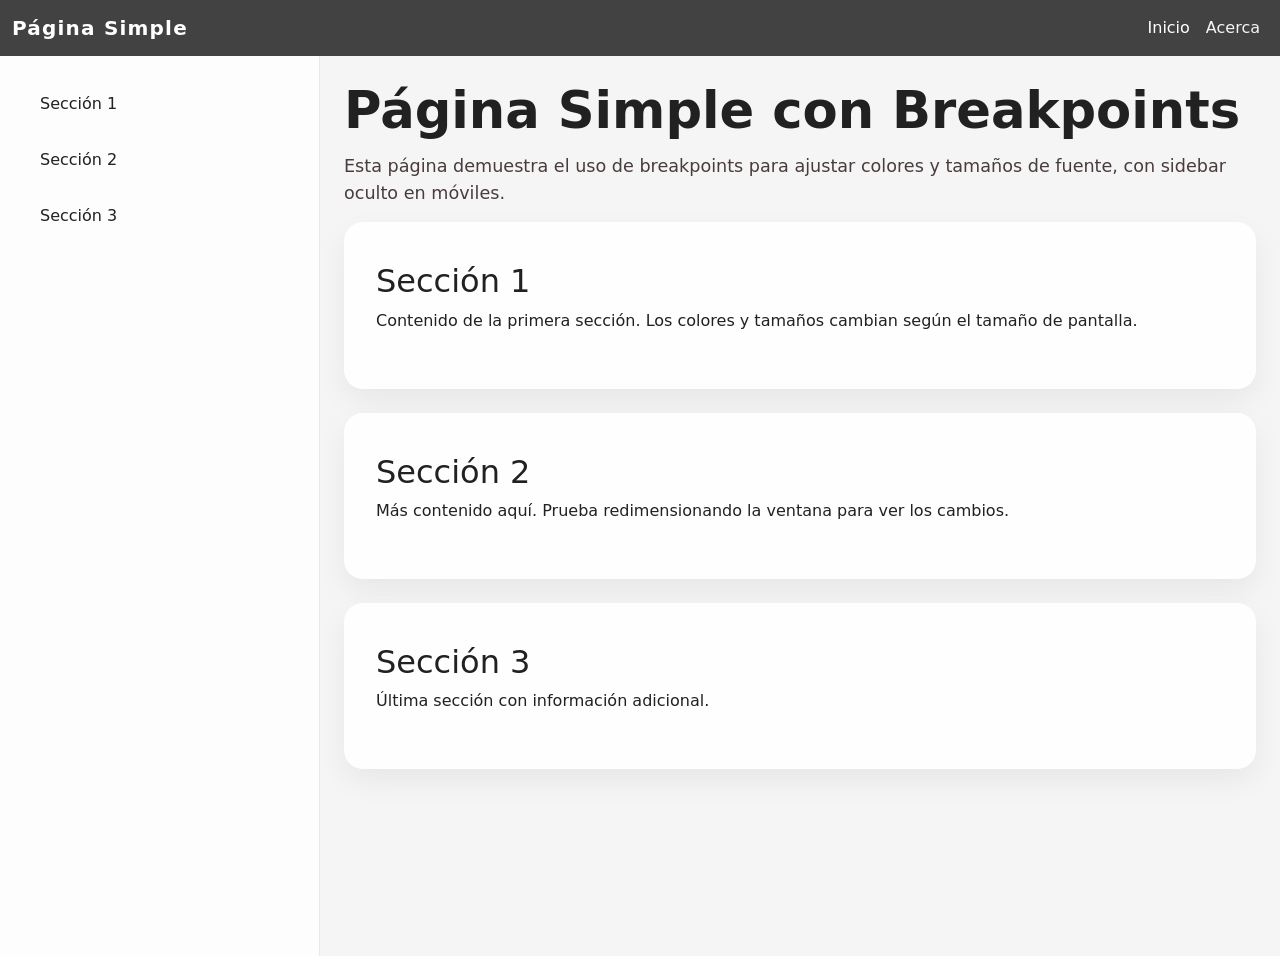
<file: index3.html>
<!DOCTYPE html>
<html lang="es">
<head>
    <meta charset="UTF-8">
    <meta name="viewport" content="width=device-width, initial-scale=1.0">
    <title>Página Simple con Breakpoints</title>
    <!-- Bootstrap CSS -->
    <link href="https://cdn.jsdelivr.net/npm/bootstrap@5.3.0/dist/css/bootstrap.min.css" rel="stylesheet">
    <!-- Custom CSS -->
    <link rel="stylesheet" href="css/style3.css">
</head>
<body>
    <!-- Navbar -->
    <nav class="navbar navbar-expand-lg navbar-dark">
        <div class="container-fluid">
            <a class="navbar-brand" href="#">Página Simple</a>
            <button class="navbar-toggler" type="button" data-bs-toggle="collapse" data-bs-target="#navbarNav" aria-controls="navbarNav" aria-expanded="false" aria-label="Toggle navigation">
                <span class="navbar-toggler-icon"></span>
            </button>
            <div class="collapse navbar-collapse" id="navbarNav">
                <ul class="navbar-nav ms-auto">
                    <li class="nav-item">
                        <a class="nav-link active" aria-current="page" href="#">Inicio</a>
                    </li>
                    <li class="nav-item">
                        <a class="nav-link" href="#">Acerca</a>
                    </li>
                </ul>
            </div>
        </div>
    </nav>

    <div class="container-fluid">
        <div class="row">
            <!-- Sidebar (oculto en móviles) -->
            <aside class="col-md-3 sidebar d-none d-md-block p-4">
                <nav class="nav flex-column">
                    <a class="nav-link mb-2" href="#seccion1">Sección 1</a>
                    <a class="nav-link mb-2" href="#seccion2">Sección 2</a>
                    <a class="nav-link" href="#seccion3">Sección 3</a>
                </nav>
            </aside>

            <!-- Contenido principal -->
            <main class="col-12 col-md-9 p-4">
                <h1 class="main-title">Página Simple con Breakpoints</h1>
                <p class="lead">Esta página demuestra el uso de breakpoints para ajustar colores y tamaños de fuente, con sidebar oculto en móviles.</p>

                <section id="seccion1" class="section">
                    <h2>Sección 1</h2>
                    <p>Contenido de la primera sección. Los colores y tamaños cambian según el tamaño de pantalla.</p>
                </section>

                <section id="seccion2" class="section">
                    <h2>Sección 2</h2>
                    <p>Más contenido aquí. Prueba redimensionando la ventana para ver los cambios.</p>
                </section>

                <section id="seccion3" class="section">
                    <h2>Sección 3</h2>
                    <p>Última sección con información adicional.</p>
                </section>
            </main>
        </div>
    </div>

    <!-- Bootstrap JS -->
    <script src="https://cdn.jsdelivr.net/npm/bootstrap@5.3.0/dist/js/bootstrap.bundle.min.js"></script>
</body>
</html>
</file>
<file: css/style3.css>
/* Estilos personalizados para index3.html (Pastelería Dulce Encanto) */

/* Variables de color base (desktop) */
:root {
  --bg-start: #fff7f0;
  --bg-end: #ffe4e1;
  --primary: #c94c4c;
  --secondary: #ffb6b9;
  --text: #2b1b1b;
  --card: rgba(255, 255, 255, 0.9);
}

/* Celular (<768px): colores más vibrantes y oscuros */
@media (max-width: 767px) {
  :root {
    --bg-start: #8dbad4;
    --bg-end: #e02d3f;
    --primary: #4b72c7;
    --secondary: #a28fd4;
    --text: #1a1a1a;
    --card: rgba(255, 255, 255, 0.95);
  }
}

/* Tablet (768px - 991px): colores suaves y pastel */
@media (min-width: 768px) and (max-width: 991px) {
  :root {
    --bg-start: #f3e5f5;
    --bg-end: #e1bee7;
    --primary: #7b1fa2;
    --secondary: #ba68c8;
    --text: #2e2e2e;
    --card: rgba(255, 255, 255, 0.85);
  }
}

/* Desktop grande (≥1200px): colores neutros y elegantes */
@media (min-width: 1200px) {
  :root {
    --bg-start: #f5f5f5;
    --bg-end: #e0e0e0;
    --primary: #424242;
    --secondary: #757575;
    --text: #212121;
    --card: rgba(255, 255, 255, 0.95);
  }
}

body {
  margin: 0;
  font-family: system-ui, -apple-system, BlinkMacSystemFont, "Segoe UI", sans-serif;
  background-color: var(--bg-start);
  color: var(--text);
  min-height: 100vh;
}

a {
  color: inherit;
  text-decoration: none;
}

/* Navbar */
.navbar {
  background-color: var(--primary);
}
.navbar .navbar-brand {
  font-weight: 800;
  letter-spacing: 0.06em;
}
.navbar .nav-link {
  color: rgba(255, 255, 255, 0.95);
}
.navbar .nav-link:hover {
  color: #fff;
}

/* Sidebar */
.sidebar {
  background: rgba(255, 255, 255, 0.85);
  border-right: 1px solid rgba(0, 0, 0, 0.08);
  min-height: 100vh;
}
.sidebar .nav-link {
  color: var(--text);
  padding: 0.75rem 1rem;
  border-radius: 0.75rem;
}
.sidebar .nav-link:hover {
  background: rgba(201, 76, 76, 0.1);
}

/* Contenido */
.main-title {
  font-size: 2.2rem;
  font-weight: 700;
  margin-bottom: 0.75rem;
}

.lead {
  font-size: 1.1rem;
  color: rgba(43, 27, 27, 0.85);
}

.section {
  padding: 1.75rem 1.5rem;
  border-radius: 1.2rem;
  background: var(--card);
  box-shadow: 0 12px 30px rgba(0, 0, 0, 0.06);
  margin-bottom: 1.5rem;
}

/* 4 puntos de ruptura */

/* xs: <576px */
.main-title {
  font-size: 2rem;
}

/* sm: ≥576px */
@media (min-width: 576px) {
  .main-title {
    font-size: 2.4rem;
  }
  .section {
    padding: 2rem 1.75rem;
  }
}

/* md: ≥768px */
@media (min-width: 768px) {
  .main-title {
    font-size: 2.8rem;
  }
  .sidebar {
    padding-top: 3rem;
  }
}

/* lg: ≥992px */
@media (min-width: 992px) {
  .main-title {
    font-size: 3.2rem;
  }
  .section {
    padding: 2.5rem 2rem;
  }
}
</file>
